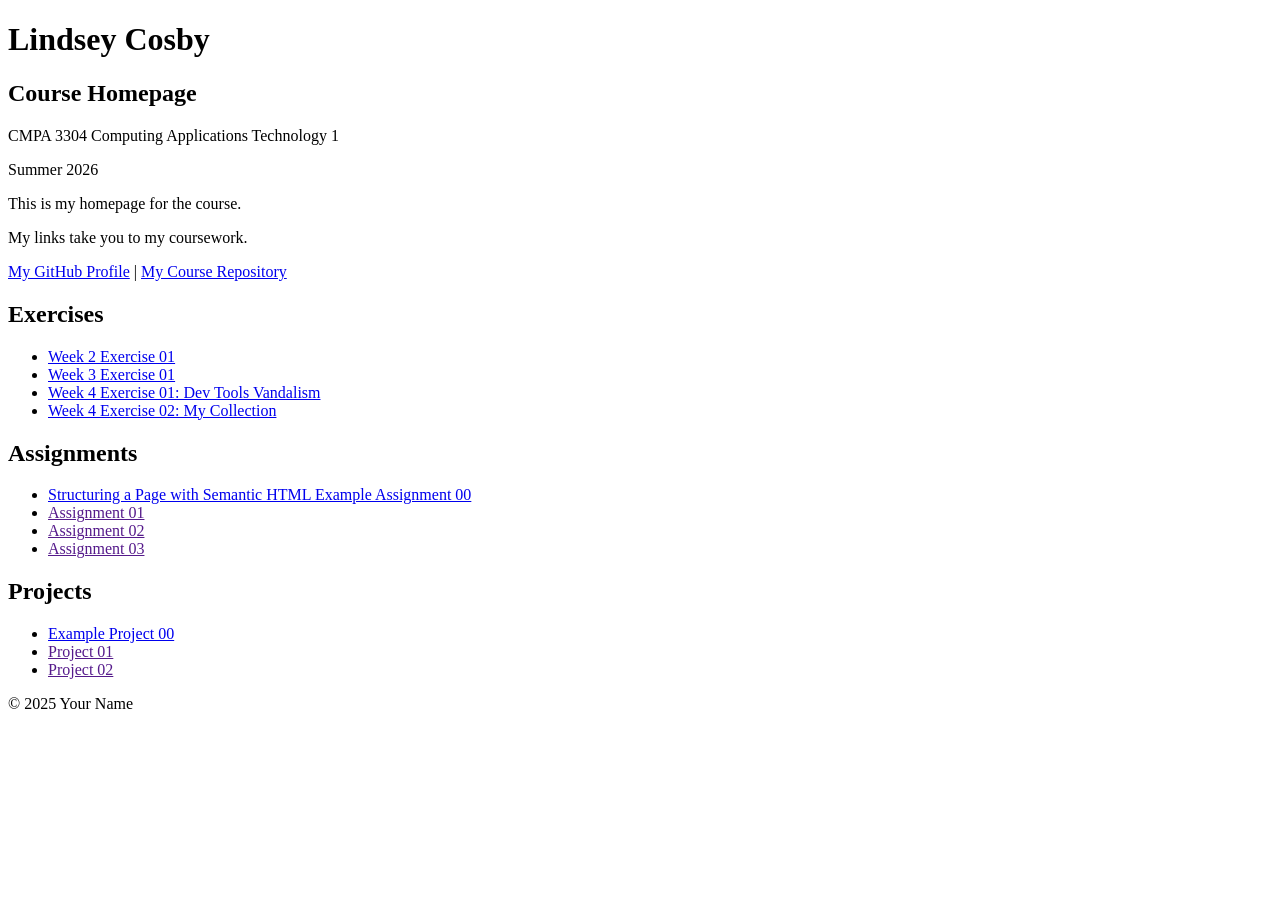
<file: index.html>
<!DOCTYPE html>

<html lang="en">
    <head>
        <meta charset="UTF-8" />
        <meta name="viewport" content="width=device-width, initial-scale=1.0">
        <title>Lindsey Cosby - Course Homepage</title>
    </head>

    <body>
        <header>
            <h1>Lindsey Cosby</h1>
            <h2>Course Homepage</h2>
            <p>CMPA 3304 Computing Applications Technology 1</p>
            <p>Summer 2026</p>
            <p>This is my homepage for the course.</p>
            <p>My links take you to my coursework.</p>
            <nav>
                <a href="https://github.com/LiCosby">My GitHub Profile</a>
                |
                <a href="https://github.com/LiCosby/cmpa3304-project-01">
                    My Course Repository
                </a>
            </nav>
        </header>

        <main>
            <section>
                <h2>Exercises</h2>
                <ul>
                    <li>
                        <a href="Wk 2 Exercise 1/">Week 2 Exercise 01</a>
                    </li>
                    <li><a href="Wk3_Exercise_01/">Week 3 Exercise 01</a></li>
                    <li><a href="Week-04-exercise-01/">Week 4 Exercise 01: Dev Tools Vandalism</a></li>
                    <li><a href="week-04-exercise-02/">Week 4 Exercise 02: My Collection</a></li>
                </ul>
            </section>

            <section>
                <h2>Assignments</h2>
                <ul>
                    <li>
                        <a href="Assignment 01/"> Structuring a Page with Semantic HTML
                            Example Assignment 00
                        </a>
                    </li>
                    <li><a href="">Assignment 01</a></li>
                    <li><a href="">Assignment 02</a></li>
                    <li><a href="">Assignment 03</a></li>
                </ul>
            </section>

            <section>
                <h2>Projects</h2>
                <ul>
                    <li>
                        <a href="example-project-00/">Example Project 00</a>
                    </li>
                    <li><a href="">Project 01</a></li>
                    <li><a href="">Project 02</a></li>
                </ul>
            </section>

            
        </main>

        <footer>
            <p>&copy; 2025 Your Name</p>
        </footer>
    </body>
</html>
</file>
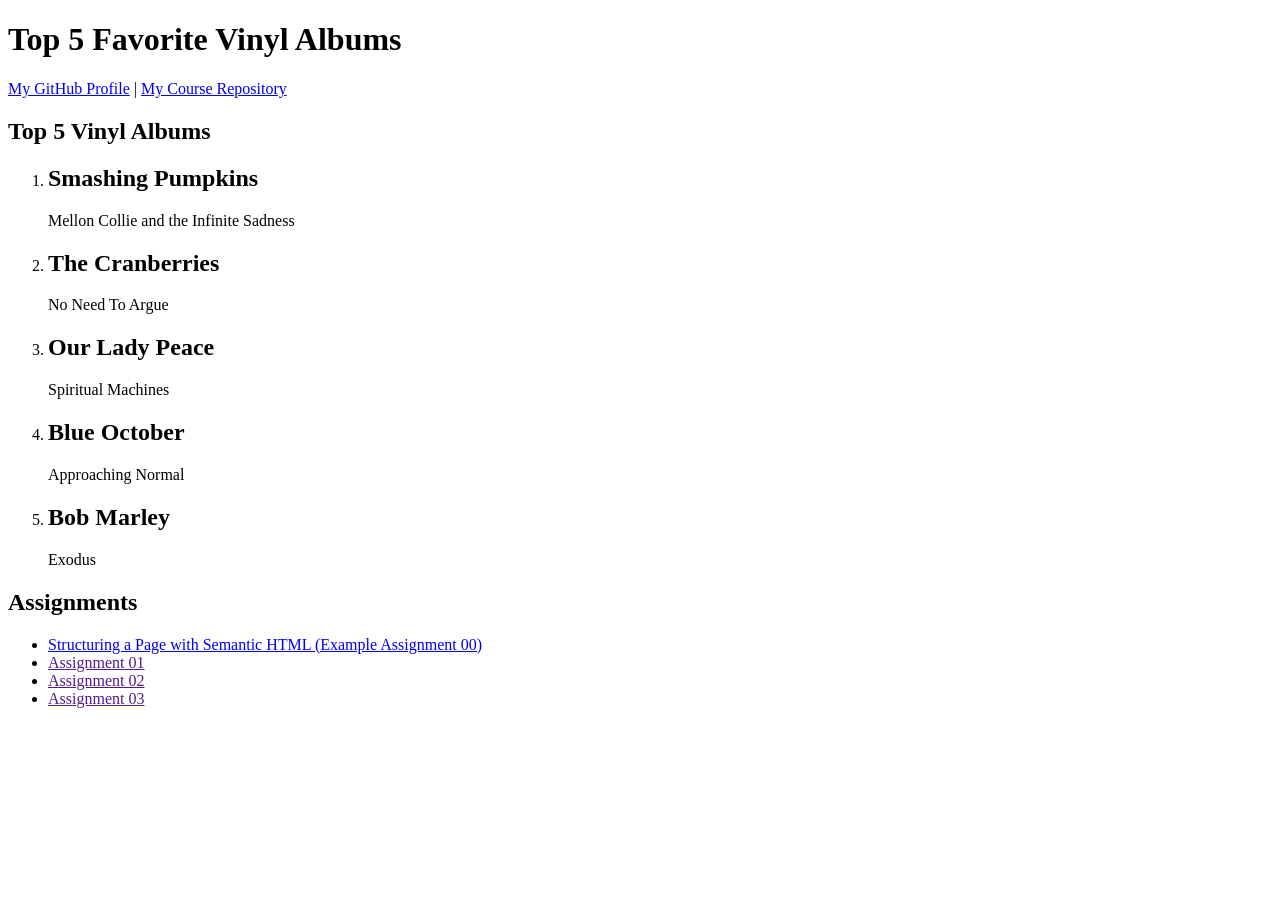
<file: Assignment 01/index.html>
<!DOCTYPE html>
<html lang="en">
<head>
    <meta charset="UTF-8">
    <meta name="viewport" content="width=device-width, initial-scale=1.0">
    <title>Top 5 Favorite Vinyl Albums</title>
</head>

<body>
    <header>
        <h1>Top 5 Favorite Vinyl Albums</h1>
        <nav>
            <a href="https://github.com/LiCosby">My GitHub Profile</a>
            |
            <a href="https://github.com/LiCosby/cmpa3304-project-01">My Course Repository</a>
        </nav>
    </header>

    <main>

        <!-- TOP 5 ALBUMS SECTION -->
        <section>
            <h2>Top 5 Vinyl Albums</h2>

            <ol>
                <li>
                    <h2>Smashing Pumpkins</h2>
                    <p>Mellon Collie and the Infinite Sadness</p>
                </li>

                <li>
                    <h2>The Cranberries</h2>
                    <p>No Need To Argue</p>
                </li>

                <li>
                    <h2>Our Lady Peace</h2>
                    <p>Spiritual Machines</p>
                </li>

                <li>
                    <h2>Blue October</h2>
                    <p>Approaching Normal</p>
                </li>

                <li>
                    <h2>Bob Marley</h2>
                    <p>Exodus</p>
                </li>
            </ol>
        </section>

        <!-- ASSIGNMENTS SECTION -->
        <section>
            <h2>Assignments</h2>
            <ul>
                <li>
                    <a href="Assignment 01/">Structuring a Page with Semantic HTML (Example Assignment 00)</a>
                </li>
                <li><a href="">Assignment 01</a></li>
                <li><a href="">Assignment 02</a></li>
                <li><a href="">Assignment 03</a></li>
            </ul>
        </section>
</file>
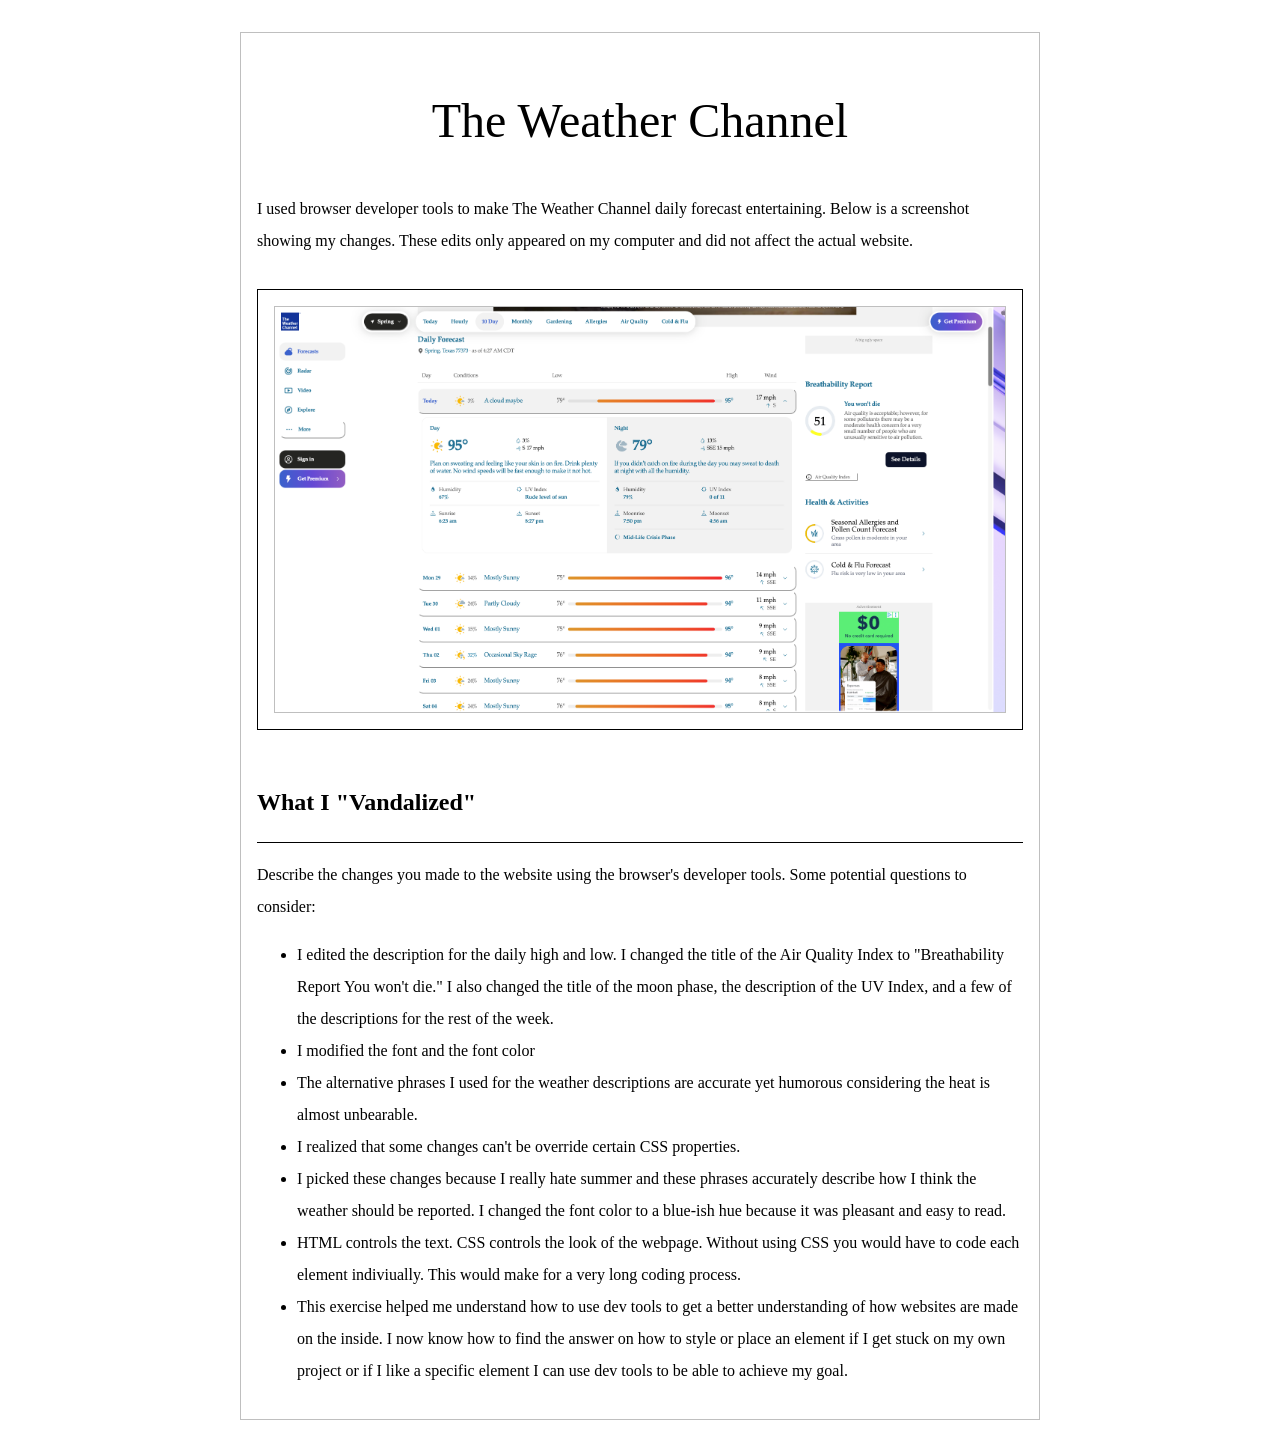
<file: Week-04-exercise-01/index.html>
<!DOCTYPE html>
<html lang="en">

<head>
    <meta charset="UTF-8" />
    <meta name="viewport" content="width=device-width, initial-scale=1.0" />
    <title>Week 04 Exercise 01 - My Dev Tools Vandalism</title>
    <link rel="stylesheet" href="./style.css" />
</head>

<body>
    <main>
        <h1>The Weather Channel</h1>
        <p>
            I used browser developer tools to make The Weather Channel daily forecast entertaining. 
            Below is a screenshot showing my changes. These edits only appeared on my computer and 
            did not affect the actual website.
        </p>
        <div class="screenshot-container">
            <!-- 
                IMPORTANT: Update the src attribute below to match your screenshot filename.
                Example: If your screenshot is named "apple-dot-com-but-with-papyrus-font.png", change the line to:
                src="./apple-dot-com-but-with-papyrus-font.png"
            -->
            <img src="DevToolVandalism_SS.png" alt="Screenshot of the webpage I vandalized" />
        </div>
        <h2>What I "Vandalized"</h2>
        <p>
            Describe the changes you made to the website using the browser's developer tools. Some potential questions
            to consider:
        <ul>
            <li>I edited the description for the daily high and low. I changed the title of the Air Quality Index to "Breathability Report You won't die." 
                I also changed the title of the moon phase, the description of the UV Index, and a few of the descriptions for the rest of the week.</li>
            <li>I modified the font and the font color</li>
            <li>The alternative phrases I used for the weather descriptions are accurate yet humorous considering the heat is almost unbearable.</li>
            <li>I realized that some changes can't be override certain CSS properties. </li>
            <li>I picked these changes because I really hate summer and these phrases accurately describe how I think the weather should be reported. 
                I changed the font color to a blue-ish hue because it was pleasant and easy to read.</li>
            <li>HTML controls the text. CSS controls the look of the webpage. Without using CSS you would have to code each element indiviually. 
                This would make for a very long coding process.</li>
            <li>This exercise helped me understand how to use dev tools to get a better understanding of how websites are made on the inside. 
                I now know how to find the answer on how to style or place an element if I get stuck on my own project or if I like a specific 
                element I can use dev tools to be able to achieve my goal. </li>
        </ul>
        </p>
    </main>
</body>

</html>
</file>
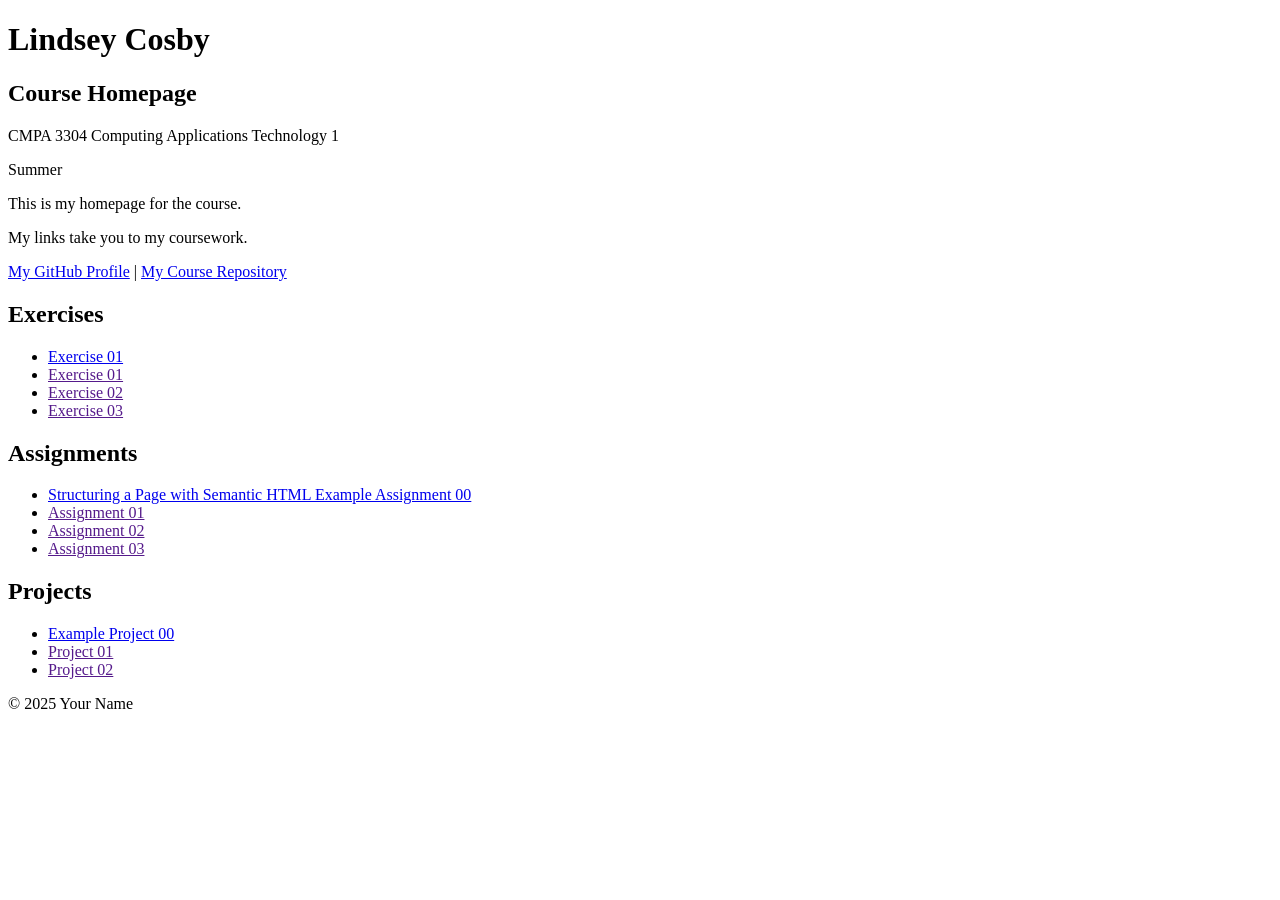
<file: Wk 2 Exercise 1/index.html>
<!DOCTYPE html>

<!--

INSTRUCTIONS: HOW TO CHANGE THIS PAGE:

1. Change "Student Name" in the title above to your real name.

2. Change "Your Name" in the big heading below to your real name.

3. Change "your-username" to your real GitHub username in both links.

4. Change "your-repo-name" to the name of this repository.

5. Change "Course Name" to the name of your class.

6. Change "Semester Year" to match when you are taking this class.

7. Add links to your work:
    - Find the words that say "Exercise 01", "Assignment 01", etc.
    - Between the quote marks in href="", put the relative link to your work in the subfolder. You can simply link to the subfolder name. Take a look at the example folders and links to see how to do this.
    - For work not yet started/completed, you can leave the href="" blank until you are ready.
    - Change the words "Exercise 01" to match the name of the exercise. Do the same for assignments and projects. If you add your discussion posts, do the same for them.
    - Do this for each piece of work you finish.

8. You can add more links by copying a whole line like this:
    <li><a href="">New Work Name</a></li>
    Then paste it below the last one in that section.

9. Save your changes and push to GitHub when you are done. Remember you can use GitHub Desktop to help you with this.

Remember: During the course, if you want, you can style your homepage to introduce your own style and aesthetics. To start, keep this page simple and plain. This is just a template to get you started. Embrace the handcrafted approach to web design and development: change things to make them your own.

Remember: You must have a GitHub account, a new GitHub repository for this course, and this file (index.html) in that repository. 

Remember: You must create subfolders for each piece of coursework as the semester progresses.

-->

<html lang="en">
    <head>
        <meta charset="UTF-8" />
        <title>Course Homepage template</title>
        <meta charset="UTF-8" />
        <meta name="viewport" content="width=device-width, initial-scale=1.0" />
        <title>Lindsey Cosby - Course Homepage</title>
    </head>

    <body>
        <header>
            <h1>Lindsey Cosby</h1>
            <h2>Course Homepage</h2>
            <p>CMPA 3304 Computing Applications Technology 1</p>
            <p>Summer</p>
            <p>This is my homepage for the course.</p>
            <p>My links take you to my coursework.</p>
            <nav>
                <a href="https://github.com/LiCosby">My GitHub Profile</a>
                |
                <a href="https://github.com/LiCosby/cmpa3304-project-01">
                    My Course Repository
                </a>
            </nav>
        </header>

        <main>
            <section>
                <h2>Exercises</h2>
                <ul>
                    <li>
                        <a href="Wk 2 Exercise 1/">Exercise 01</a>
                    </li>
                    <li><a href="">Exercise 01</a></li>
                    <li><a href="">Exercise 02</a></li>
                    <li><a href="">Exercise 03</a></li>
                </ul>
            </section>

            <section>
                <h2>Assignments</h2>
                <ul>
                    <li>
                        <a href="Assignment 01/"> Structuring a Page with Semantic HTML
                            Example Assignment 00
                        </a>
                    </li>
                    <li><a href="">Assignment 01</a></li>
                    <li><a href="">Assignment 02</a></li>
                    <li><a href="">Assignment 03</a></li>
                </ul>
            </section>

            <section>
                <h2>Projects</h2>
                <ul>
                    <li>
                        <a href="example-project-00/">Example Project 00</a>
                    </li>
                    <li><a href="">Project 01</a></li>
                    <li><a href="">Project 02</a></li>
                </ul>
            </section>

            
        </main>

        <footer>
            <p>&copy; 2025 Your Name</p>
        </footer>
    </body>
</html>
</file>
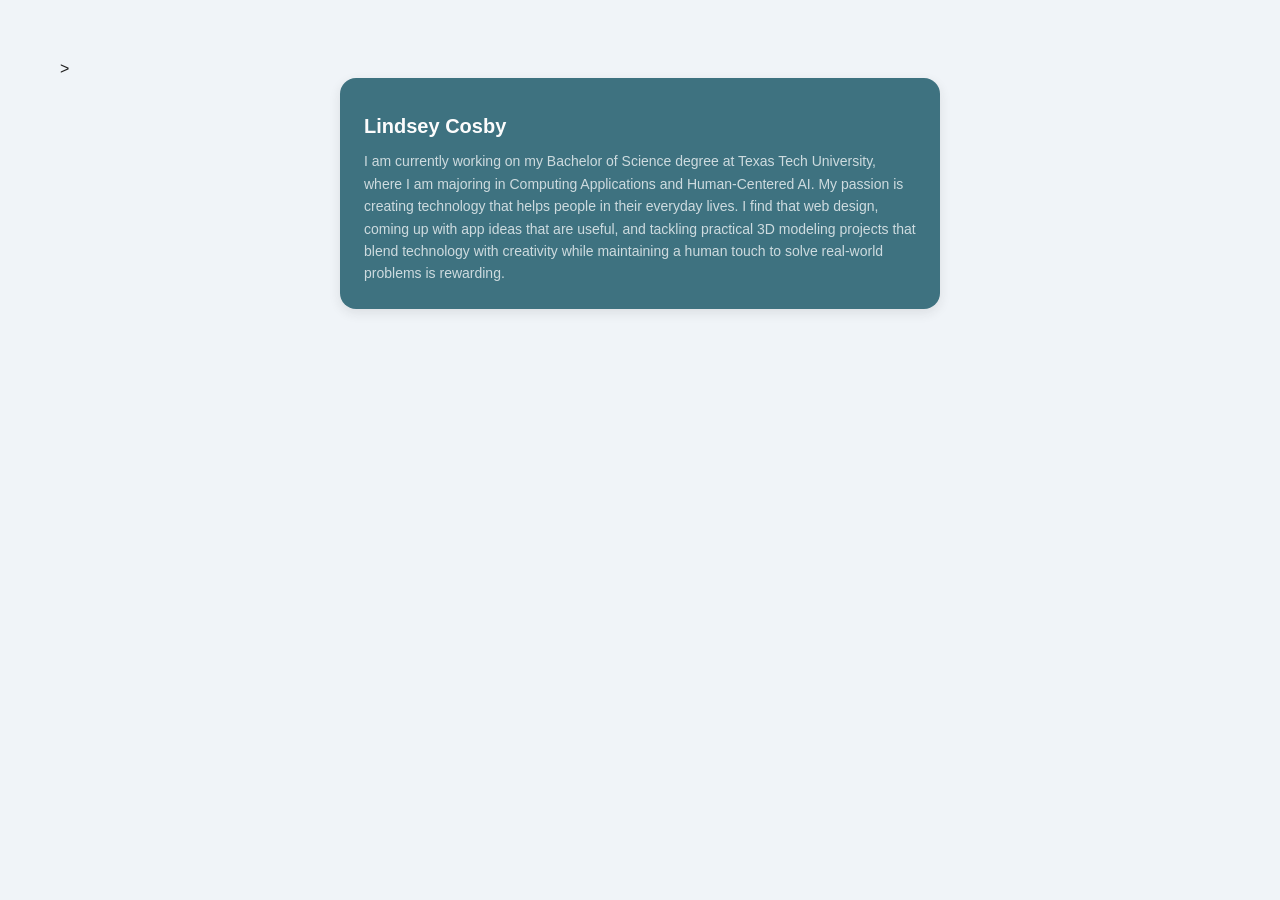
<file: Wk3_Exercise_01/index.html>
<!DOCTYPE html>
<html lang="en">
    <head>
        <meta charset="UTF-8">
        <meta name="viewport" content=""width=device-width, initial-scale="1.0">
        <title>Lindsey Cosby</title>>
        <link rel="stylesheet" href="style.css"> 
    </head>

    <body>

  <div class="card">
    <h1>Lindsey Cosby</h1>
    <p>I am currently working on my Bachelor of Science degree at Texas Tech University, 
        where I am majoring in Computing Applications and Human-Centered AI. My passion 
        is creating technology that helps people in their everyday lives. I find that web 
        design, coming up with app ideas that are useful, and tackling practical 3D modeling 
        projects that blend technology with creativity while maintaining a human touch to 
        solve real-world problems is rewarding.
</p>
  </div>

</body>
</file>
<file: Week-04-exercise-01/style.css>
* {
    box-sizing: border-box;
}

html,
body {
    min-height: 100vh;
    margin: 0;
}

body {
    font-family: "Times New Roman", serif;
    line-height: 2;
    display: flex;
    justify-content: center;
    align-items: flex-start;
    padding: 32px 0;
}

main {
    max-width: 800px;
    width: 90%;
    padding: 16px;
    border: 1px solid rgba(0, 0, 0, 0.25);
}

h1 {
    font-weight: normal;
    font-size: 48px;
    line-height: 1em;
    margin-top: 48px;
    margin-bottom: 48px;
    text-align: center;
}

h2 {
    font-size: 24px;
    margin-top: 48px;
    margin-bottom: 16px;
    border-bottom: 1px solid rgba(0, 0, 0, 1);
    padding-bottom: 16px;
}

p {
    margin-bottom: 16px;
}

.screenshot-container {
    margin: 32px 0;
    padding: 16px;
    border: 1px solid rgba(0, 0, 0, 1);
    text-align: center;
}

.screenshot-container img {
    max-width: 100%;
    height: auto;
    display: block;
    margin: 0 auto;
    border: 1px solid rgba(0, 0, 0, 0.25);
}
</file>
<file: Wk3_Exercise_01/style.css>
/* Universal box sizing */
* {
	box-sizing: border-box;
}

/* Page styling */
body {
	font-family: "Arial Rounded MT Bold", Arial, sans-serif;
	background-color: #f0f4f8;   
	color: #222;                 
	margin: 40px;                
	padding: 20px;              
}

/* Card styling */
.card {
	background: rgba(2, 70, 88, 0.744);
	padding: 24px;
	max-width: 600px;
	margin: 0 auto;
	border-radius: 16px;
	box-shadow: 0 4px 12px rgba(44, 41, 41, 0.1);
}

.card h1 {
  color:  rgb(252, 252, 252);       
  font-size: 20px;       
  margin-bottom: 12px;   
}

.card p {
  color:  rgba(255, 255, 255, 0.744);        
  font-size: 14px;       
  line-height: 1.6;      
  margin: 0;             
}
</file>
